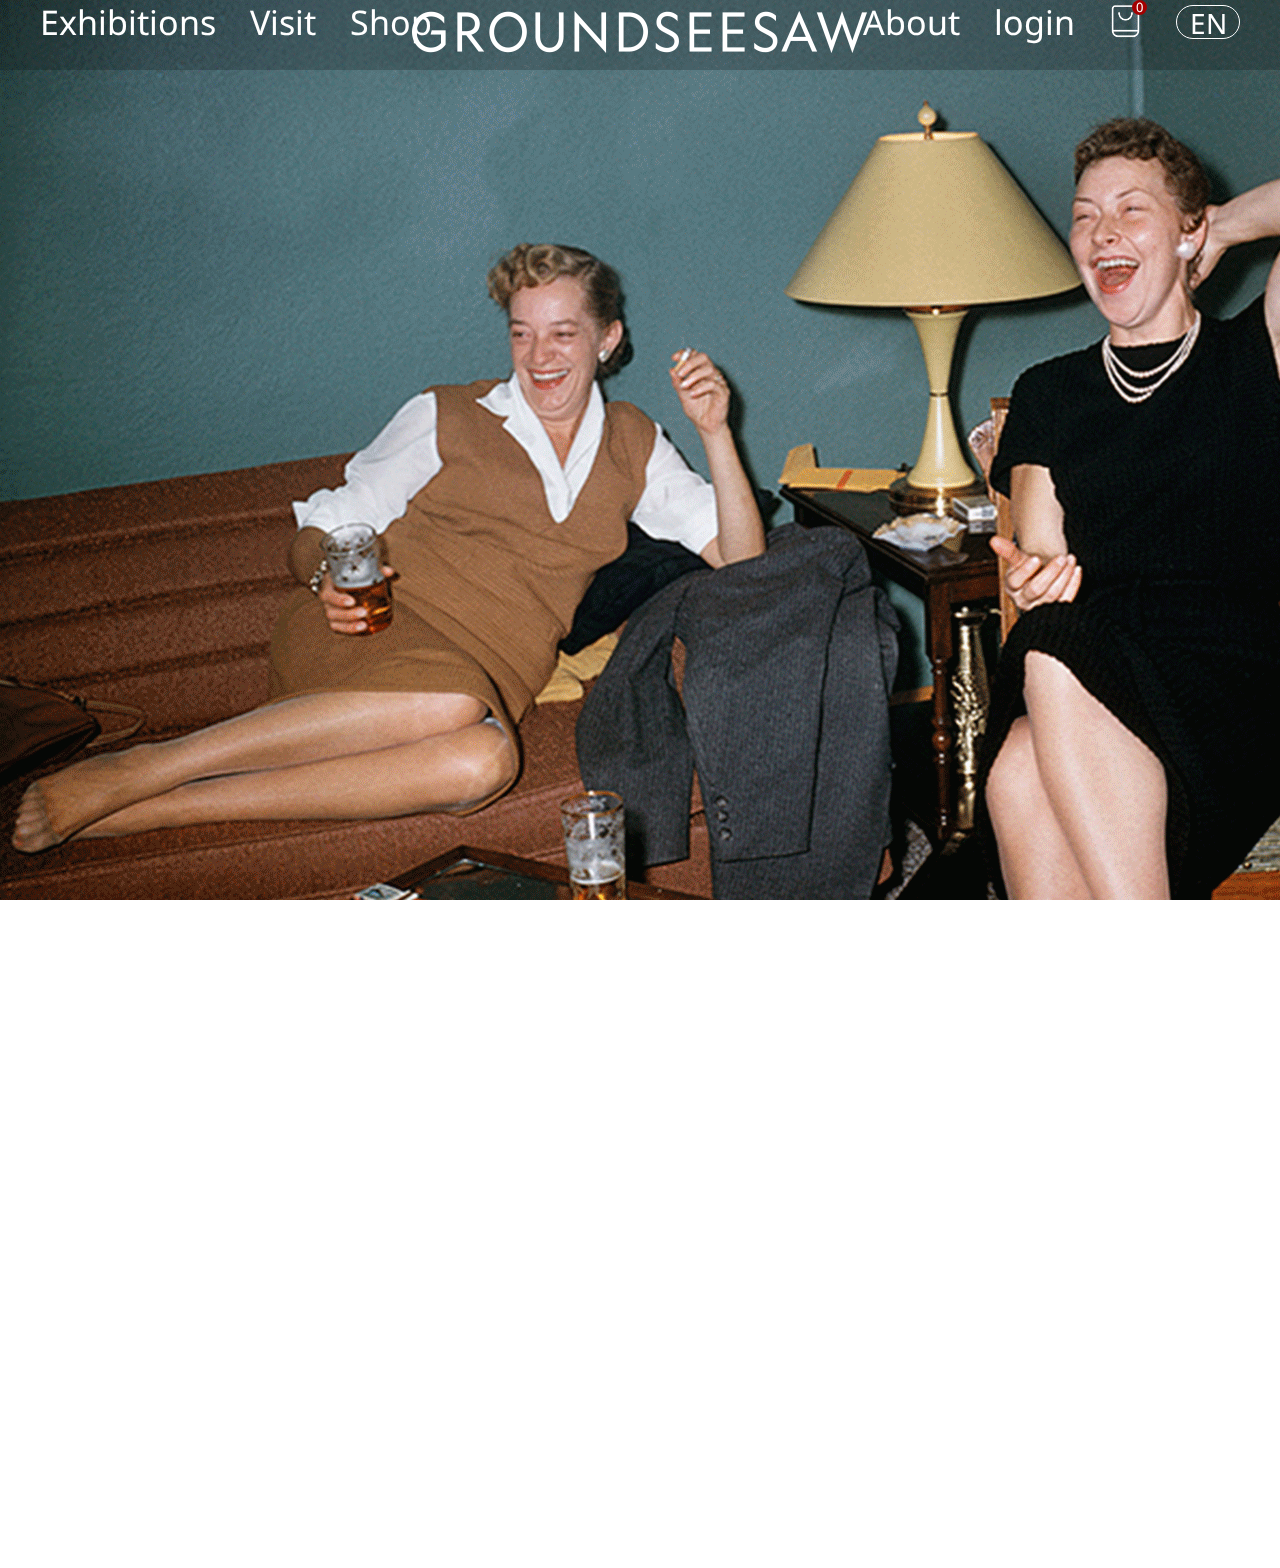
<file: index.html>
<!DOCTYPE html>
<html lang="ko">
<head>
    <meta charset="UTF-8">
    <meta http-equiv="X-UA-Compatible" content="IE=edge">
<!--<meta name="viewport" content="width=device-width, initial-scale=1.0"> -->
    <!-- 모바일에서 pc처럼 보이게 하려고  -->
    <title>groundseesaw</title>

    <link href="lib/fullpage.min.css" rel="stylesheet" />
    <link href="css/main.css" rel="stylesheet" />
</head>
<body>
    <header>
        <div class="gnb">
            <h1>
                <a href="#">
                    <img src="img/seesawlogo.png" alt="로고" />
                </a>
            </h1>
            <nav>
                <ul class="left_gnb">
                    <li class="depth01">
                        <a href="#">Exhibitions</a>
                        <ul class="depth02">
                            <li><a href="#">NOW</a></li>
                            <li><a href="#">PAST</a></li>
                            <li><a href="#">전체</a></li>
                            <li><a href="#">서촌</a></li>
                            <li><a href="#">성수</a></li>
                            <li><a href="#">명동</a></li>
                        </ul> <!-- .depth02 end -->
                    </li> <!-- .depth01 end -->
                    <li class="depth01">
                        <a href="#">Visit</a>
                        <ul class="depth02">
                            <li><a href="#">Your visit</a></li>
                            <li><a href="#">서촌</a></li>
                            <li><a href="#">성수</a></li>
                            <li><a href="#">명동</a></li>
                        </ul> <!-- .depth02 end -->
                    </li>
                    <li class="depth01">
                        <a href="#">Shop</a>
                        <ul class="depth02">
                            <li><a href="#">ALL</a></li>
                            <li><a href="#">BEST</a></li>
                            <li><a href="#">NEW</a></li>
                            <li><a href="#">MD PICK</a></li>
                        </ul> <!-- .depth02 end -->
                    </li>
                </ul> <!-- .left_gnb -->

                <ul class="right_gnb">
                    <li class="depth01">
                        <a href="#">About</a>
                        <ul class="depth02">
                            <li><a href="#">Make Inspiration Real</a></li>
                            <li><a href="#">6 Key words</a></li>
                            <li><a href="#">Media & Art</a></li>
                        </ul> <!-- .depth02 end -->
                    </li>
                    <li><a href="#">login</a></li>
                    <li>
                        <a href="#">
                            <div>
                                <figure>
                                    <img src="img/icons8-shopping-bag-64.png" alt="쇼핑백" />
                                    <p>0</p>
                                </figure>
                            </div>
                        </a>
                    </li>
                    <li>
                        <a href="#">
                            <p>EN</p>
                        </a>
                    </li>
                </ul> <!-- .right_gnb end -->
            </nav>
        </div> <!-- .gnb end -->
    </header>

    <div id="fullpage">
        <main class="section fp-auto-height">
            <section class="main_visual">
                <figure>
                    <img src="img/main_visual_animation.gif" alt="메인 비주얼"/>
                </figure>
                <!-- <div>
                    <h2>Make <br/>Inspiration <br/>Real</h2>
                </div> -->
                
            </section> <!-- .main_visual end -->

            <section class="exhibitions">
                <a href="#">
                    <h3>EXHIBITIONS</h3>
                </a>
                <div class="inner">
                    <div class="list">
                        <div class="item">
                            <a href="#">
                                <figure>
                                    <img src="img/anonymous.png" alt="어노니머스" />
                                </figure>
                                <div>
                                    <h2>Seochon</h2>
                                    <h4>2022.11.28 - <br/>2023.06.06</h4>
                                    <p>어노니머스 프로젝트</p>
                                </div>
                            </a>
                        </div> <!-- .item end -->

                        <div class="item">
                            <a href="#">
                                <figure>
                                    <img src="img/natalie.png" alt="나탈리 카르푸셴코" />
                                </figure>
                                <div>
                                    <h2>Seongsu</h2>
                                    <h4>2022.12.23 - <br/>2023.05.07</h4>
                                    <p>나탈리 카르푸셴코 사진전</p>
                                </div>
                            </a>
                        </div> <!-- .item end -->

                        <div class="item">
                            <a href="#">
                                <figure>
                                    <img src="img/monet.png" alt="모네 인사이드" />
                                </figure>
                                <div>
                                    <h2>Myeongdong</h2>
                                    <h4>2022.09.01 - <br/>Open Run</h4>
                                    <p>모네인사이드</p>
                                </div>
                            </a>
                        </div> <!-- .item end -->
                    </div> <!-- .list end -->
                </div> <!-- .inner end -->
            </section> <!-- .exhibitions end -->

            <section class="visit">
                <a href="#">
                    <h3>VISIT</h3>
                </a>
                <div class="etiquette ">
                    <div class="item">
                        <figure>
                            <img src="img/visit1.png" alt="아이콘1"/>
                        </figure>
                        <h4>Please be quiet</h4>
                        <p>촬영은 무음으로 해주시고 
                            큰소리를 내어 감상을
                            방해하지 않도록 
                            주의 부탁드립니다.</p>
                    </div> <!-- .item end -->

                    <div class="item">
                        <figure>
                            <img src="img/visit2.png" alt="아이콘2"/>
                        </figure>
                        <h4>No photography</h4>
                        <p>삼각대, 셀카봉, 플래시 사용과
                            상업적 목적의 촬영은 금지됩니다.</p>
                    </div> <!-- .item end -->

                    <div class="item">
                        <figure>
                            <img src="img/visit3.png" alt="아이콘3"/>
                        </figure>
                        <h4>No outside food or drink</h4>
                        <p>전시장 내에서는 음료를 포함한 모든 음식물은 반입이 불가합니다.</p>
                    </div> <!-- .item end -->

                    <div class="item">
                        <figure>
                            <img src="img/visit4.png" alt="아이콘4"/>
                        </figure>
                        <h4>Please don’t touch</h4>
                        <p>전시작품이나 설치물을 만지지 말아주세요.</p>
                    </div> <!-- .item end -->

                    <div class="item">
                        <figure>
                            <img src="img/visit5.png" alt="아이콘5"/>
                        </figure>
                        <h4>No luggage storage</h4>

                        <p>물품보관소는 마련되어있지 않습니다. 
                            이동이 어려운 물품은
                            검표대에서 보관을 도와드리고 있습니다.
                        </p>
                    </div> <!-- .item end -->
                </div> <!-- .etiquette end  -->

                <div class="location">
                    <div class="item">
                        <a href="#">
                            <p>그라운드시소 서촌</p>
                            <div>
                                <figure>
                                    <img src="img/seesawlogo-black.svg" alt="로고"/>
                                </figure>
                                <h2>SEOCHON</h2>
                            </div>
                            <ul>
                                <li>Location & 방문정보</li> 
                                <li>
                                    <figure>
                                        <img src="img/icons8-right-arrow-96.png" alt="화살표"/>
                                    </figure>
                                </li>
                            </ul>
                        </a>
                    </div> <!-- .item end -->

                    <div class="item">
                        <a href="#">
                            <p>그라운드시소 성수</p>
                            <div>
                                <figure>
                                    <img src="img/seesawlogo-black.svg" alt="로고"/>
                                </figure>
                                <h2>SEONGSU</h2>
                            </div>
                            <ul>
                                <li>Location & 방문정보</li> 
                                <li>
                                    <figure>
                                        <img src="img/icons8-right-arrow-96.png" alt="화살표"/>
                                    </figure>
                                </li>
                            </ul>
                        </a>
                    </div> <!-- .item end -->

                    <div class="item">
                        <a href="#">
                            <p>그라운드시소 명동</p>
                            <div>
                                <figure>
                                    <img src="img/seesawlogo-black.svg" alt="로고"/>
                                </figure>
                                <h2>MYEONGDONG</h2>
                            </div>
                            <ul>
                                <li>Location & 방문정보</li> 
                                <li>
                                    <figure>
                                        <img src="img/icons8-right-arrow-96.png" alt="화살표"/>
                                    </figure>
                                </li>
                            </ul>
                        </a>
                    </div> <!-- .item end -->
                </div> <!-- .location end -->
            </section><!-- .visit end -->

            <section class="SHOP">
                <a href="#">
                    <h3>SHOP</h3>
                </a>
    
                <div class="inner">
                    <div class="search">
                        <!-- <label>상품 검색</label> -->
                        <input type="text" placeholder="상품 검색"/>
                        <figure>
                            <img src="img/icons8-search-60.png" alt="검색 아이콘"/>
                        </figure>
                    </div> <!-- .search end -->
                    <div class="list">
                        <div class="item">
                            <a href="#">
                                <figure>
                                    <img src="img/seesaw_shop1.png" alt="샵1"/>
                                </figure>
                            </a>
                            <p>[그라운드시소샵] 어노니머스 프로젝트 자석 책갈피</p>
                            <strong>₩3,500 ~ ₩3,500</strong>
                        </div> <!-- .itme end -->

                        <div class="item">
                            <a href="#">
                                <figure>
                                    <img src="img/seesaw_shop2.png" alt="샵2"/>
                                </figure>
                            </a>
                            <p>[그라운드시소샵] 어노니머스 프로젝트 아트 미러</p>
                            <strong>₩3,000 ~ ₩3,000</strong>
                        </div> <!-- .itme end -->

                        <div class="item">
                            <a href="#">
                                <figure>
                                    <img src="img/seesaw_shop3.png" alt="샵3"/>
                                </figure>
                            </a>
                            <p>[그라운드시소샵] 어노니머스 프로젝트 납작 마그넷</p>
                            <strong>₩3,500 ~ ₩3,500</strong>
                        </div> <!-- .itme end -->

                        <div class="item">
                            <a href="#">
                                <figure>
                                    <img src="img/seesaw_shop4.png" alt="샵4"/>
                                </figure>
                            </a>
                            <p>[그라운드시소샵] 레드룸 민조킹 왁스 타블렛</p>
                            <strong>₩22,000 ~ ₩22,000</strong>
                        </div> <!-- .itme end -->

                        <div class="item">
                            <a href="#">
                                <figure>
                                    <img src="img/seesaw_shop5.png" alt="샵5"/>
                                </figure>
                            </a>
                            <p>[그라운드시소샵] 레드룸 도록</p>
                            <ul>
                                <li>₩28,000</li>
                                <li>29%</li>
                                <li><strong>₩20,000</strong></li>
                            </ul>
                        </div> <!-- .itme end -->

                        <div class="item">
                            <a href="#">
                                <figure>
                                    <img src="img/seesaw_shop1.png" alt="샵6"/>
                                </figure>
                            </a>
                            <p>[그라운드시소샵] 우연히 웨스 앤더슨 엽서북</p>
                            <strong>₩20,000 ~ ₩40,000</strong>
                        </div> <!-- .itme end -->
                    </div> <!-- .list end -->
                    <p><a href="#">MORE</a></p>
                </div> <!-- .inner end -->
            </section> <!-- .SHOP end -->

            <div class="text_animation">
                <figure>
                    <img src="img/text_animation.gif" alt="애니메이션"/>
                </figure>
            <!--  <ul>
                    <li>MAKE INSPIRATION REAL.</li>
                    <li>MAKE INSPIRATION REAL.</li>
                </ul> -->
            </div>

            <section class="about">
                <a href="#">
                    <h3>ABOUT</h3>
                </a>
                <div class="inner">
                    <div class="list">
                        <div class="item">
                            <a href="#">
                                <figure>
                                    <img src="img/diverse.png" alt="다양한"/>
                                </figure>
                                <div>
                                    <h4>Diverse</h4>
                                    <h5>다양한</h5>
                                    <p>그라운드시소는 다양성에서 시작됩니다. 옳고 그름이 아닌 서로 다름에 집중하며 열린 사고를 지향합니다. 제각각인 관심사와 취향, 아이디어들이 모여 하나의 그라운드시소를 만듭니다.</p>
                                </div>
                            </a>
                        </div> <!-- .item end -->

                        <div class="item">
                            <a href="#">
                                <figure>
                                    <img src="img/elevating.png" alt="고취시키는" />
                                </figure>
                                <div>
                                    <h4>Elevating</h4>
                                    <h5>고취시키는</h5>
                                    <p>그라운드시소는 사람들을 고취시킵니다. 감정과 사고, 더 나아가 하루의 가치를 끌어올리기 위해 노력합니다. 그라운드시소를 통해 세상을 더 넓게, 더 깊게 바라볼 수 있다고 믿습니다.</p>
                                </div>
                            </a>
                        </div> <!-- .item end -->

                        <div class="item">
                            <a href="#">
                                <figure>
                                    <img src="img/ever-changing.png" alt="늘 변화하는"/>
                                </figure>
                                <div>
                                    <h4>Ever-changing</h4>
                                    <h5>늘 변화하는</h5>
                                    <p>그라운드시소는 늘 좋은 방향으로 변화합니다. 예술문화의 변화와 흐름을 기민하게 받아들이고 유연하게 반응합니다. 다양한 트렌드와 이슈들을 주목하며 그에 맞춰 변화하고 성장합니다.</p>
                                </div>
                            </a>
                        </div> <!-- .item end -->

                        <div class="item">
                            <a href="#">
                                <figure>
                                    <img src="img/genuin.png" alt="고유한"/>
                                </figure>
                                <div>
                                    <h4>Genuin</h4>
                                    <h5>고유한</h5>
                                    <p>그라운드시소는 예술이 가진 고유함을 추구합니다. 의미 있는 메시지를 담고 있는가, 유일무이한가, 최고의 퀄리티인가. 일회성이 아닌, 시간이 지날수록 가치가 더해지는 오리지널리티를 추구합니다.</p>
                                </div>
                            </a>
                        </div> <!-- .item end -->

                        <div class="item">
                            <a href="#">
                                <figure>
                                    <img src="img/forourtime.png" alt="우리의 시간을 위한"/>
                                </figure>
                                <div>
                                    <h4>For our time</h4>
                                    <h5>우리의 시간을 위한</h5>
                                    <p>그라운드시소는 모두의 시간을 중요시합니다. 우리와 함께하는 시간이 아깝지 않도록 끊임없이 고민하고 깊이를 더합니다. 더불어 현재를 사는 우리에게 지금 꼭 필요한 이야기를 전달합니다.</p>
                                </div>
                            </a>
                        </div> <!-- .item end -->

                        <div class="item">
                            <a href="#">
                                <figure>
                                    <img src="img/trustworthy.png" alt="믿을 수 있는"/>
                                </figure>
                                <div>
                                    <h4>Trustworthy</h4>
                                    <h5>믿을 수 있는</h5>
                                    <p>그라운드시소는 믿을 수 있습니다. 국내외 누적 관람객 350만 명 이상, 6년 연속 관람객 최다 방문 TOP3 기록 등. 각 분야의 전문 인력들이 모여 다양한 관점과 노하우를 자랑합니다.</p>
                                </div>
                            </a>
                        </div> <!-- .item end -->
                    </div> <!-- .list end -->
                </div> <!-- .inner end -->
            </section> <!-- .about end -->
        </main>
    
        <footer class="section footer fp-auto-height">
            <div class="inner">
                <h2>Make Inspiration Real_Groundseesaw</h2>
                <div class="list1">
                    <div class="item">
                        <strong>(주)미디어앤아트</strong>
                        <p>사업자등록번호. 261-81-07403</p>
                        <p>대표자. 지성욱</p>
                        <p>통신판매업신고. 2020-서울성동-01049 호</p>
                    </div> <!-- .item end -->
                    
                    <div class="item">
                        <strong>Customer Center</strong>
                        <p><span>T</span>. 1522 - 1796 (10:00 - 19:00 / 점심시간 12:30 - 13:30)</p>
                        <p><span>E</span>. groundseesaw@mnart.co.kr</p>
                        <p><span>Add</span>. 서울특별시 성동구 아차산로17길 49 A동 지하 1층 RB111호</p>
                    </div> <!-- .item end -->
                </div> <!-- .list end -->

                <div class="list2">
                    <div>
                        <ul class="list_corp">
                            <li><a href="#">이용약관</a></li>
                            <li><a href="#">개인정보 처리방침</a></li>
                            <li><a href="#">배송/교환/환불정책</a></li>
                            <li><a href="#">대관안내</a></li>
                            <p>© 2022 BY GROUNDSEESAW ALL RIGHTS RESERVED.</p>
                        </ul> <!-- .list_corp -->
                    </div>
                    <div>
                        <div class="mna">
                            <ul class="sns">
                                <li class="instagram">
                                    <a href="#">
                                        <figure>
                                            <img src="img/icons8-instagram-52.png" alt="인스타"/>
                                        </figure>
                                    </a>
                                </li> <!-- .instagram end -->

                                <li class="youtube">
                                    <a href="#">
                                        <figure>
                                            <img src="img/icons8-youtube-54.png" alt="유튜브"/>
                                        </figure>
                                    </a>
                                </li><!-- .youtube end -->

                                <li class="twitter">
                                    <a href="#">
                                        <figure>
                                            <img src="img/icons8-twitter-50.png" alt="트위터"/>
                                        </figure>
                                    </a>
                                </li> <!-- .twitter end -->
                            </ul> <!-- .sns end -->
                            <h4>MEDIA & ART</h4>
                        </div> <!-- .mna end -->
                    </div>
                </div> <!-- .list2 end -->
            </div> <!-- .inner end -->

        </footer>
    </div>

    <script src="lib/fullpage.min.js"></script>
    <script type="text/javascript">
        var myFullpage = new fullpage('#fullpage', {
        });
    </script>

</body>
</html>
</file>
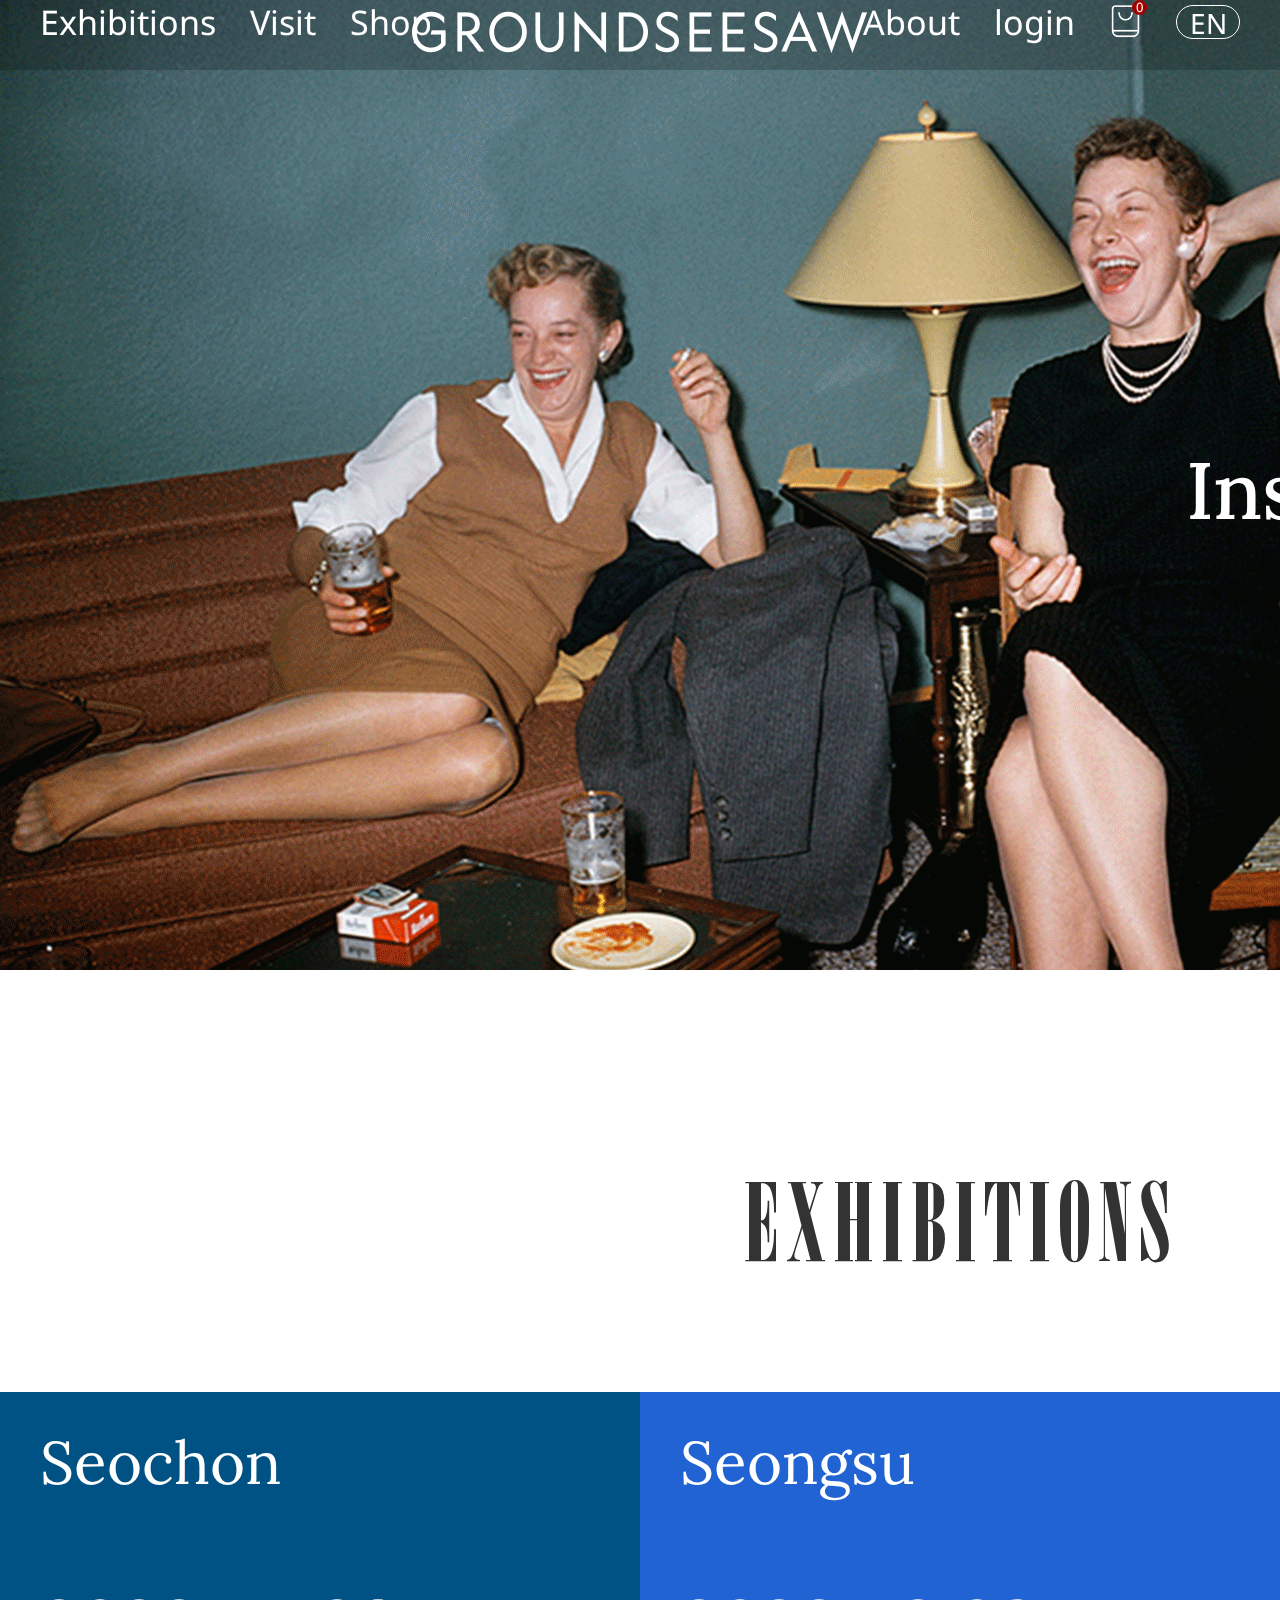
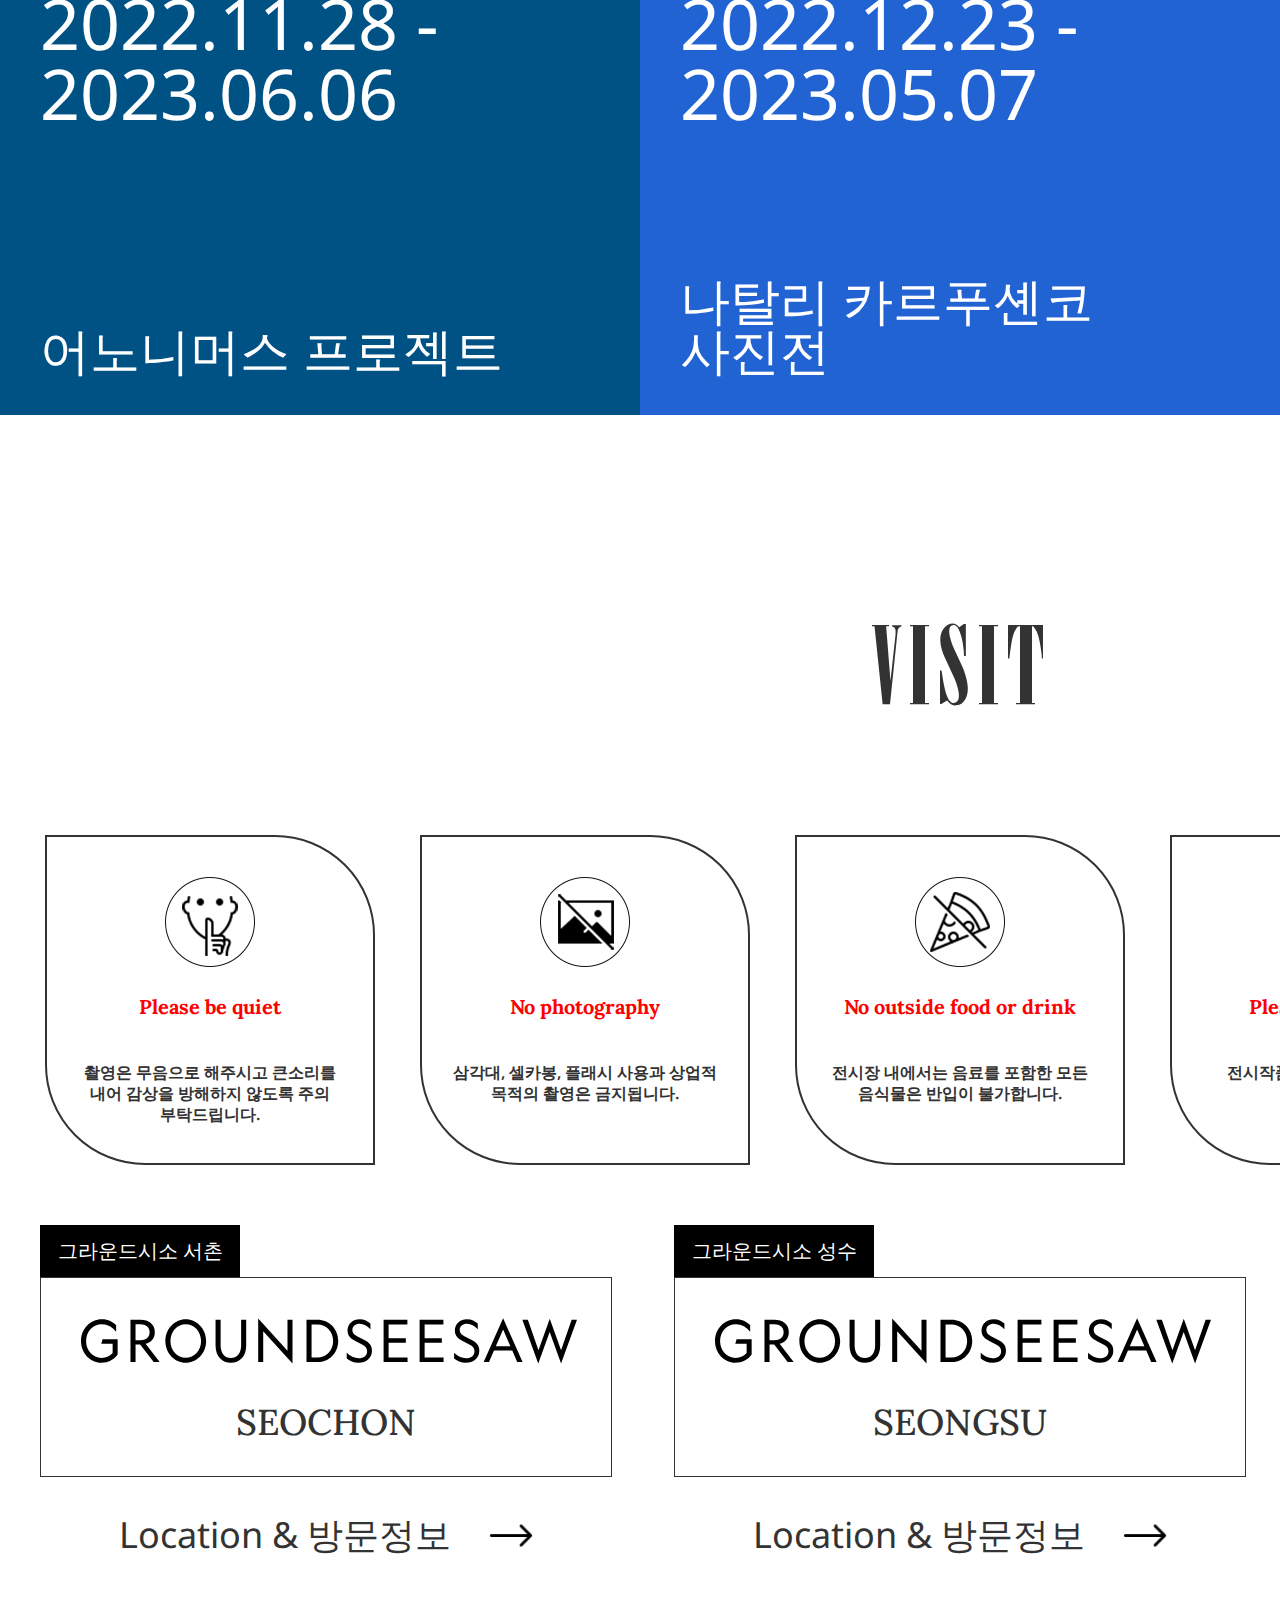
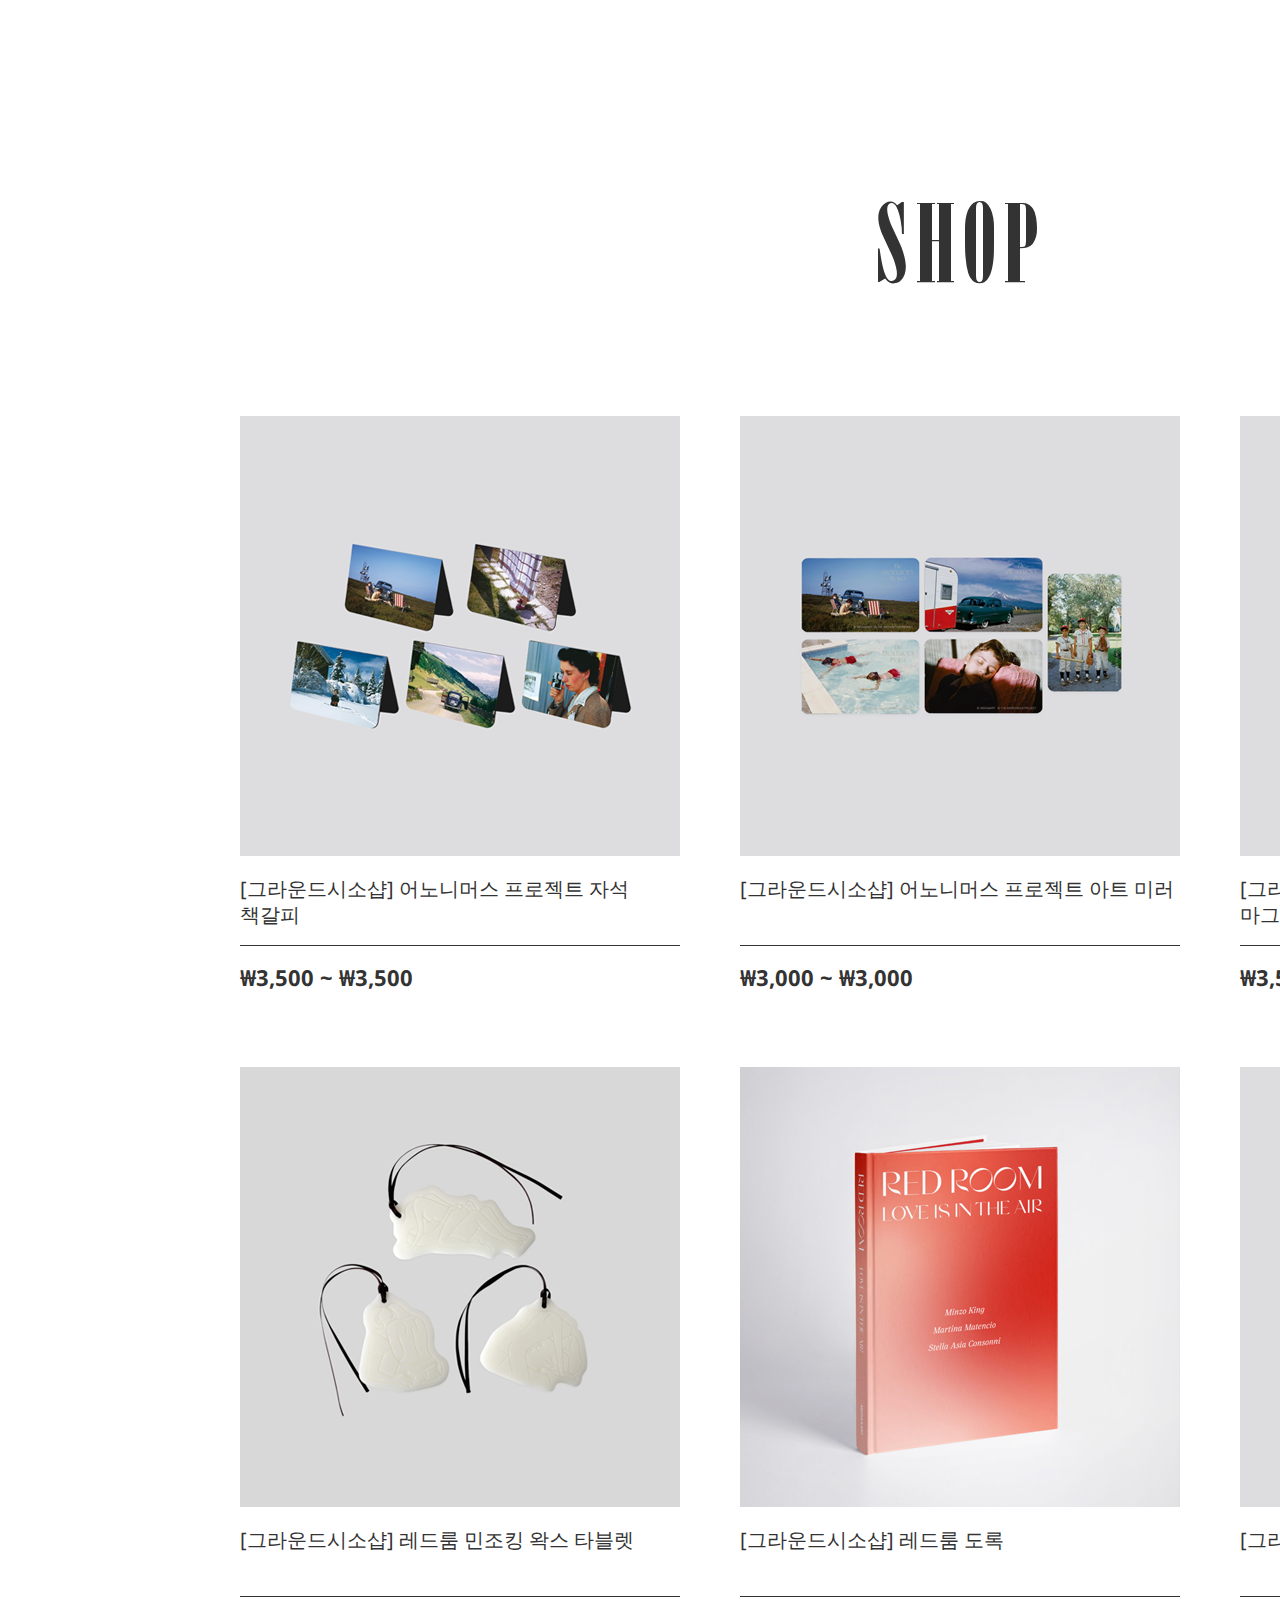
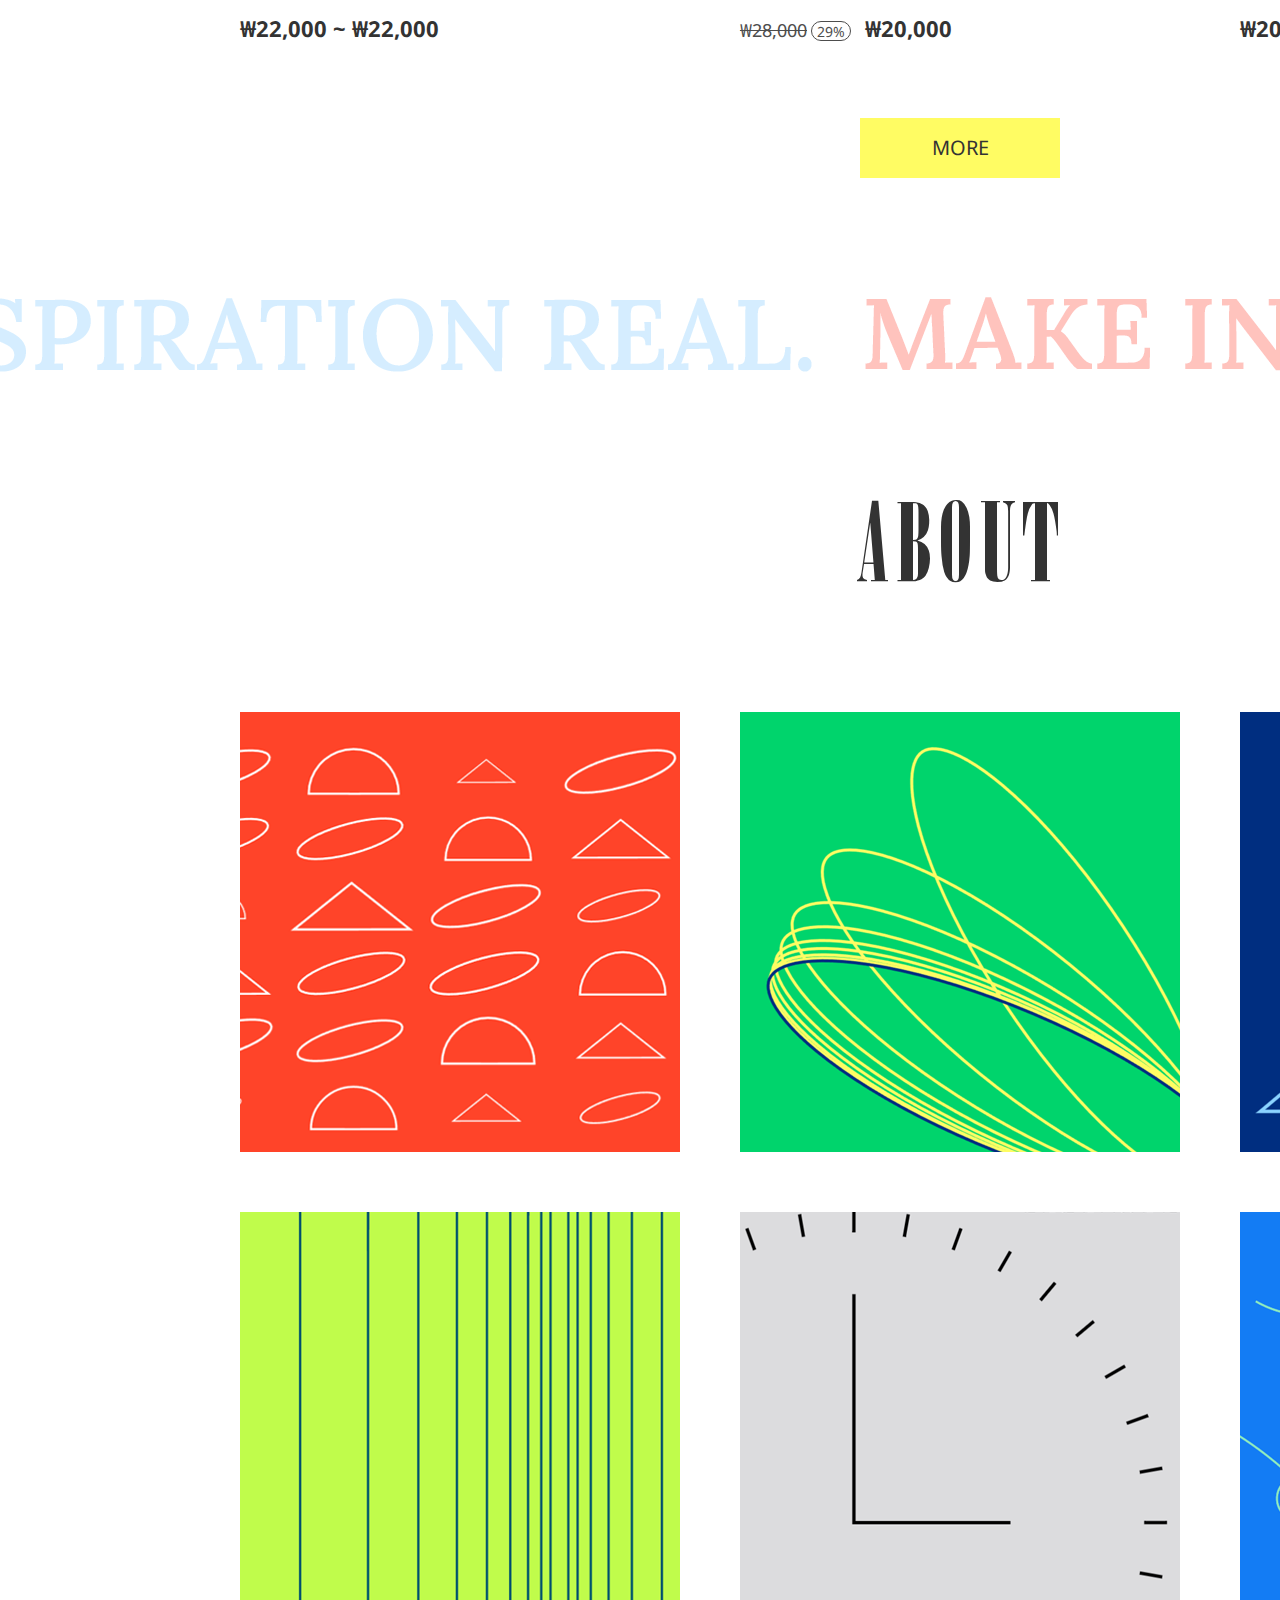
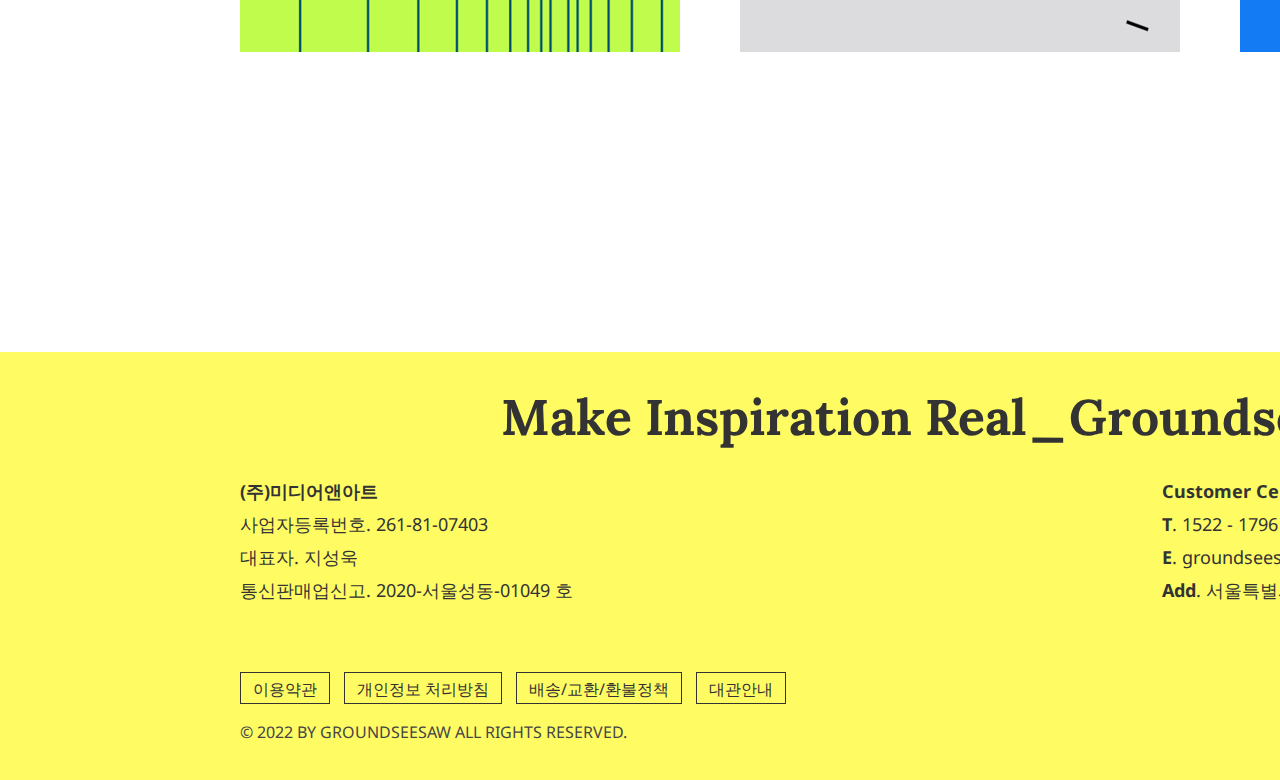
<file: index.html.html>
<!DOCTYPE html>
<html lang="ko">
<head>
    <meta charset="UTF-8">
    <meta http-equiv="X-UA-Compatible" content="IE=edge">
<!--<meta name="viewport" content="width=device-width, initial-scale=1.0"> -->
    <!-- 모바일에서 pc처럼 보이게 하려고  -->
<title>index</title>
    <link href="css/groundseesaw.css" rel="stylesheet" />
</head>
<body>
    <header>
        <div class="gnb">
            <h1>
                <a href="#">
                    <img src="img/seesawlogo.png" alt="로고" />
                </a>
            </h1>
            <nav>
                <ul class="left_gnb">
                    <li class="depth01">
                        <a href="#">Exhibitions</a>
                        <ul class="depth02">
                            <li><a href="#">NOW</a></li>
                            <li><a href="#">PAST</a></li>
                            <li><a href="#">전체</a></li>
                            <li><a href="#">서촌</a></li>
                            <li><a href="#">성수</a></li>
                            <li><a href="#">명동</a></li>
                        </ul> <!-- .depth02 end -->
                    </li> <!-- .depth01 end -->
                    <li class="depth01">
                        <a href="#">Visit</a>
                        <ul class="depth02">
                            <li><a href="#">Your visit</a></li>
                            <li><a href="#">서촌</a></li>
                            <li><a href="#">성수</a></li>
                            <li><a href="#">명동</a></li>
                        </ul> <!-- .depth02 end -->
                    </li>
                    <li class="depth01">
                        <a href="#">Shop</a>
                        <ul class="depth02">
                            <li><a href="#">ALL</a></li>
                            <li><a href="#">BEST</a></li>
                            <li><a href="#">NEW</a></li>
                            <li><a href="#">MD PICK</a></li>
                        </ul> <!-- .depth02 end -->
                    </li>
                </ul> <!-- .left_gnb -->

                <ul class="right_gnb">
                    <li class="depth01">
                        <a href="#">About</a>
                        <ul class="depth02">
                            <li><a href="#">Make Inspiration Real</a></li>
                            <li><a href="#">6 Key words</a></li>
                            <li><a href="#">Media & Art</a></li>
                        </ul> <!-- .depth02 end -->
                    </li>
                    <li><a href="#">login</a></li>
                    <li>
                        <a href="#">
                            <div>
                                <figure>
                                    <img src="img/icons8-shopping-bag-64.png" alt="쇼핑백" />
                                    <p>0</p>
                                </figure>
                            <div>
                        </a>
                    </li>
                    <li>
                        <a href="#">
                            <p>EN</p>
                        </a>
                    </li>
                </ul> <!-- .right_gnb end -->
            </nav>
        </div> <!-- .gnb end -->
    </header>

    <main>
        <section class="main_visual">
            <figure>
                <img src="img/main_visual_animation.gif" alt="메인 비주얼"/>
            </figure>
            <div>
                <h2>Make <br/>Inspiration <br/>Real</h2>
            </div>
            
        </section> <!-- .main_visual end -->

        <section class="exhibitions">
            <a href="#">
                <h3>EXHIBITIONS</h3>
            </a>
            <div class="inner">
                <div class="list">
                    <div class="item">
                        <a href="#">
                            <figure>
                                <img src="img/anonymous.png" alt="어노니머스" />
                            </figure>
                            <div>
                                <h2>Seochon</h2>
                                <h4>2022.11.28 - <br/>2023.06.06</h4>
                                <p>어노니머스 프로젝트</p>
                            </div>
                        </a>
                    </div> <!-- .item end -->

                    <div class="item">
                        <a href="#">
                            <figure>
                                <img src="img/natalie.png" alt="나탈리 카르푸셴코" />
                            </figure>
                            <div>
                                <h2>Seongsu</h2>
                                <h4>2022.12.23 - <br/>2023.05.07</h4>
                                <p>나탈리 카르푸셴코 사진전</p>
                            </div>
                        </a>
                    </div> <!-- .item end -->

                    <div class="item">
                        <a href="#">
                            <figure>
                                <img src="img/monet.png" alt="모네 인사이드" />
                            </figure>
                            <div>
                                <h2>Myeongdong</h2>
                                <h4>2022.09.01 - <br/>Open Run</h4>
                                <p>모네인사이드</p>
                            </div>
                        </a>
                    </div> <!-- .item end -->
                </div> <!-- .list end -->
            </div> <!-- .inner end -->
        </section> <!-- .exhibitions end -->

        <section class="visit">
            <a href="#">
                <h3>VISIT</h3>
            </a>
            <div class="etiquette ">
                <div class="item">
                    <figure>
                        <img src="img/visit1.png" />
                    </figure>
                    <h4>Please be quiet</h4>
                    <p>촬영은 무음으로 해주시고 
                        큰소리를 내어 감상을
                        방해하지 않도록 
                        주의 부탁드립니다.</p>
                </div> <!-- .item end -->

                <div class="item">
                    <figure>
                        <img src="img/visit2.png" />
                    </figure>
                    <h4>No photography</h4>
                    <p>삼각대, 셀카봉, 플래시 사용과
                        상업적 목적의 촬영은 금지됩니다.</p>
                </div> <!-- .item end -->

                <div class="item">
                    <figure>
                        <img src="img/visit3.png" />
                    </figure>
                    <h4>No outside food or drink</h4>
                    <p>전시장 내에서는 음료를 포함한 모든 음식물은 반입이 불가합니다.</p>
                </div> <!-- .item end -->

                <div class="item">
                    <figure>
                        <img src="img/visit4.png" />
                    </figure>
                    <h4>Please don’t touch</h4>
                    <p>전시작품이나 설치물을 만지지 말아주세요.</p>
                </div> <!-- .item end -->

                <div class="item">
                    <figure>
                        <img src="img/visit5.png" />
                    </figure>
                    <h4>No luggage storage</h4>

                    <p>물품보관소는 마련되어있지 않습니다. 
                        이동이 어려운 물품은
                        검표대에서 보관을 도와드리고 있습니다.
                    </p>
                </div> <!-- .item end -->
            </div> <!-- .etiquette end  -->

            <div class="location">
                <div class="item">
                    <a href="#">
                        <p>그라운드시소 서촌</p>
                        <div>
                            <figure>
                                <img src="img/seesawlogo-black.svg" />
                            </figure>
                            <h2>SEOCHON</h2>
                        </div>
                        <ul>
                            <li>Location & 방문정보</li> 
                            <li>
                                <figure>
                                    <img src="img/icons8-right-arrow-96.png" />
                                </figure>
                            </li>
                        </ul>
                    </a>
                </div> <!-- .item end -->

                <div class="item">
                    <a href="#">
                        <p>그라운드시소 성수</p>
                        <div>
                            <figure>
                                <img src="img/seesawlogo-black.svg" />
                            </figure>
                            <h2>SEONGSU</h2>
                        </div>
                        <ul>
                            <li>Location & 방문정보</li> 
                            <li>
                                <figure>
                                    <img src="img/icons8-right-arrow-96.png" />
                                </figure>
                            </li>
                        </ul>
                    </a>
                </div> <!-- .item end -->

                <div class="item">
                    <a href="#">
                        <p>그라운드시소 명동</p>
                        <div>
                            <figure>
                                <img src="img/seesawlogo-black.svg" />
                            </figure>
                            <h2>MYEONGDONG</h2>
                        </div>
                        <ul>
                            <li>Location & 방문정보</li> 
                            <li>
                                <figure>
                                    <img src="img/icons8-right-arrow-96.png" />
                                </figure>
                            </li>
                        </ul>
                    </a>
                </div> <!-- .item end -->
            </div> <!-- .location end -->
        </section><!-- .visit end -->

        <section class="SHOP">
            <a href="#">
                <h3>SHOP</h3>
            </a>
  
            <div class="inner">
                <div class="search">
                    <!-- <label>상품 검색</label> -->
                    <input type="text" placeholder="상품 검색"/>
                    <figure>
                        <img src="img/icons8-search-60.png" />
                    </figure>
                </div> <!-- .search end -->
                <div class="list">
                    <div class="item">
                        <a href="#">
                            <figure>
                                <img src="img/seesaw_shop1.png" />
                            </figure>
                        </a>
                        <p>[그라운드시소샵] 어노니머스 프로젝트 자석 책갈피</p>
                        <strong>₩3,500 ~ ₩3,500</strong>
                    </div> <!-- .itme end -->

                    <div class="item">
                        <a href="#">
                            <figure>
                                <img src="img/seesaw_shop2.png" />
                            </figure>
                        </a>
                        <p>[그라운드시소샵] 어노니머스 프로젝트 아트 미러</p>
                        <strong>₩3,000 ~ ₩3,000</strong>
                    </div> <!-- .itme end -->

                    <div class="item">
                        <a href="#">
                            <figure>
                                <img src="img/seesaw_shop3.png" />
                            </figure>
                        </a>
                        <p>[그라운드시소샵] 어노니머스 프로젝트 납작 마그넷</p>
                        <strong>₩3,500 ~ ₩3,500</strong>
                    </div> <!-- .itme end -->

                    <div class="item">
                        <a href="#">
                            <figure>
                                <img src="img/seesaw_shop4.png" />
                            </figure>
                        </a>
                        <p>[그라운드시소샵] 레드룸 민조킹 왁스 타블렛</p>
                        <strong>₩22,000 ~ ₩22,000</strong>
                    </div> <!-- .itme end -->

                    <div class="item">
                        <a href="#">
                            <figure>
                                <img src="img/seesaw_shop5.png" />
                            </figure>
                        </a>
                        <p>[그라운드시소샵] 레드룸 도록</p>
                        <ul>
                            <li>₩28,000</li>
                            <li>29%</li>
                            <li><strong>₩20,000</strong></li>
                        </ul>
                    </div> <!-- .itme end -->

                    <div class="item">
                        <a href="#">
                            <figure>
                                <img src="img/seesaw_shop1.png" />
                            </figure>
                        </a>
                        <p>[그라운드시소샵] 우연히 웨스 앤더슨 엽서북</p>
                        <strong>₩20,000 ~ ₩40,000</strong>
                    </div> <!-- .itme end -->
                </div> <!-- .list end -->
                <p><a href="#">MORE</a></p>
            </div> <!-- .inner end -->
        </section> <!-- .SHOP end -->

        <div class="text_animation">
            <figure>
                <img src="img/text_animation.gif" />
            </figure>
           <!--  <ul>
                <li>MAKE INSPIRATION REAL.</li>
                <li>MAKE INSPIRATION REAL.</li>
            </ul> -->
        </div>

        <section class="about">
            <a href="#">
                <h3>ABOUT</h3>
            </a>
            <div class="inner">
                <div class="list">
                    <div class="item">
                        <a href="#">
                            <figure>
                                <img src="img/diverse.png" />
                            </figure>
                            <div>
                                <h4>Diverse</h4>
                                <h5>다양한</h5>
                                <p>그라운드시소는 다양성에서 시작됩니다. 옳고 그름이 아닌 서로 다름에 집중하며 열린 사고를 지향합니다. 제각각인 관심사와 취향, 아이디어들이 모여 하나의 그라운드시소를 만듭니다.</p>
                            </div>
                        </a>
                    </div> <!-- .item end -->

                    <div class="item">
                        <a href="#">
                            <figure>
                                <img src="img/elevating.png" />
                            </figure>
                            <div>
                                <h4>Elevating</h4>
                                <h5>고취시키는</h5>
                                <p>그라운드시소는 사람들을 고취시킵니다. 감정과 사고, 더 나아가 하루의 가치를 끌어올리기 위해 노력합니다. 그라운드시소를 통해 세상을 더 넓게, 더 깊게 바라볼 수 있다고 믿습니다.</p>
                            </div>
                        </a>
                    </div> <!-- .item end -->

                    <div class="item">
                        <a href="#">
                            <figure>
                                <img src="img/ever-changing.png" />
                            </figure>
                            <div>
                                <h4>Ever-changing</h4>
                                <h5>늘 변화하는</h5>
                                <p>그라운드시소는 늘 좋은 방향으로 변화합니다. 예술문화의 변화와 흐름을 기민하게 받아들이고 유연하게 반응합니다. 다양한 트렌드와 이슈들을 주목하며 그에 맞춰 변화하고 성장합니다.</p>
                            </div>
                        </a>
                    </div> <!-- .item end -->

                    <div class="item">
                        <a href="#">
                            <figure>
                                <img src="img/genuin.png" />
                            </figure>
                            <div>
                                <h4>Genuin</h4>
                                <h5>고유한</h5>
                                <p>그라운드시소는 예술이 가진 고유함을 추구합니다. 의미 있는 메시지를 담고 있는가, 유일무이한가, 최고의 퀄리티인가. 일회성이 아닌, 시간이 지날수록 가치가 더해지는 오리지널리티를 추구합니다.</p>
                            </div>
                        </a>
                    </div> <!-- .item end -->

                    <div class="item">
                        <a href="#">
                            <figure>
                                <img src="img/forourtime.png" />
                            </figure>
                            <div>
                                <h4>For our time</h4>
                                <h5>우리의 시간을 위한</h5>
                                <p>그라운드시소는 모두의 시간을 중요시합니다. 우리와 함께하는 시간이 아깝지 않도록 끊임없이 고민하고 깊이를 더합니다. 더불어 현재를 사는 우리에게 지금 꼭 필요한 이야기를 전달합니다.</p>
                            </div>
                        </a>
                    </div> <!-- .item end -->

                    <div class="item">
                        <a href="#">
                            <figure>
                                <img src="img/trustworthy.png" />
                            </figure>
                            <div>
                                <h4>Trustworthy</h4>
                                <h5>믿을 수 있는</h5>
                                <p>그라운드시소는 믿을 수 있습니다. 국내외 누적 관람객 350만 명 이상, 6년 연속 관람객 최다 방문 TOP3 기록 등. 각 분야의 전문 인력들이 모여 다양한 관점과 노하우를 자랑합니다.</p>
                            </div>
                        </a>
                    </div> <!-- .item end -->
                </div> <!-- .list end -->
            </div> <!-- .inner end -->
        </section> <!-- .about end -->
    </main>

    <footer>
        <div class="inner">
            <h2>Make Inspiration Real_Groundseesaw</h2>
            <div class="list1">
                <div class="item">
                    <strong>(주)미디어앤아트</strong>
                    <p>사업자등록번호. 261-81-07403</p>
                    <p>대표자. 지성욱</p>
                    <p>통신판매업신고. 2020-서울성동-01049 호</p>
                </div> <!-- .item end -->
                
                <div class="item">
                    <strong>Customer Center</strong>
                    <p><span>T</span>. 1522 - 1796 (10:00 - 19:00 / 점심시간 12:30 - 13:30)</p>
                    <p><span>E</span>. groundseesaw@mnart.co.kr</p>
                    <p><span>Add</span>. 서울특별시 성동구 아차산로17길 49 A동 지하 1층 RB111호</p>
                </div> <!-- .item end -->
            </div> <!-- .list end -->

            <div class="list2">
                <div>
                    <ul class="list_corp">
                        <li><a href="#">이용약관</a></li>
                        <li><a href="#">개인정보 처리방침</a></li>
                        <li><a href="#">배송/교환/환불정책</a></li>
                        <li><a href="#">대관안내</a></li>
                        <p>© 2022 BY GROUNDSEESAW ALL RIGHTS RESERVED.</p>
                    </ul> <!-- .list_corp -->
                </div>
                <div>
                    <div class="mna">
                        <ul class="sns">
                            <li class="instagram">
                                <a href="#">
                                    <figure>
                                        <img src="img/icons8-instagram-52.png" />
                                    </figure>
                                </a>
                            </li> <!-- .instagram end -->

                            <li class="youtube">
                                <a href="#">
                                    <figure>
                                        <img src="img/icons8-youtube-54.png" />
                                    </figure>
                                </a>
                            </li><!-- .youtube end -->

                            <li class="twitter">
                                <a href="#">
                                    <figure>
                                        <img src="img/icons8-twitter-50.png" />
                                    </figure>
                                </a>
                            </li> <!-- .twitter end -->
                        </ul> <!-- .sns end -->
                        <h4>MEDIA & ART</h4>
                    </div> <!-- .mna end -->
                </div>
            </div> <!-- .list2 end -->
        </div> <!-- .inner end -->

    </footer>
</body>
</html>
</file>
<file: css/main.css>
@charset "utp-8";

@import url('https://fonts.googleapis.com/css2?family=Noto+Sans:wght@400;500;600;700;800;900&display=swap');
@import url('https://fonts.googleapis.com/css2?family=Lora:wght@400;500;600;700&display=swap');
@font-face {
    font-family: 'OPTIOnyx';
    src: url('font/OPTIOnyx.eot');
    src: url('font/OPTIOnyx.eot?#iefix') format('embedded-opentype'),
        url('font/OPTIOnyx.woff2') format('woff2'),
        url('font/OPTIOnyx.woff') format('woff');
    font-weight: 500;
    font-style: normal;
    font-display: swap;
}

* {
    margin: 0;
    padding: 0;
    box-sizing: border-box;
}
li {
    list-style: none;
}
a {
    text-decoration: none;
    color: inherit;
}
body {
    min-width: 1920px; /* 작은 화면에서 1920px로 보임. 모바일에서도 여백 그대로 나오게 .. */
    color: #333;
    line-height: 1;
    font-family: 'Noto Sans', sans-serif;
}
h2 {
    font-family: 'Lora', serif;
}
h3 {
    font-family: 'OPTIOnyx';
    text-align: center;
    font-size: 100px;
    font-weight: 400;
    letter-spacing: 5px;
    margin-bottom: 120px;
}

/* ✨✨✨ header */
header {
    background-color: rgb(0, 0, 0,0.2);
    width: 100%;
    height: 70px;
    padding-top: 5px;
    position: fixed;
    z-index: 10;
}
/* header:hover {
    background-color: rgb(0, 0, 0,0.2);
} */
header .gnb {
    position: relative;
    height: 65px;
}
h1 {
    position: absolute;
    top: 5px;
    left: 50%;
    transform: translateX(-50%);
    z-index: 11;
}

header .gnb nav {
    display: flex;
    justify-content: space-between;
    margin: 0 40px;
    position: relative;
    height: 65px;
}
header ul li {
    font-size: 34px;
    color: #fff;
    display: inline-block;
    vertical-align: top;
}
header .gnb .left_gnb li {
    margin-right: 30px;
}

/* ✨✨2차메뉴 */

header .gnb:hover::after {
    content: '';
    height: 1px;
    width: 100%;
    background-color: #ffffff;
    display: block;
    position: absolute;
    top: 65px;
    left: 0;
}

header .gnb::before {
    content: '';
    width: 100%;
    height: 65px;
    background-color: rgb(0, 0, 0,0.2);
    display: none;
    position: absolute;
    top:65px;
    left: 0;
    z-index: 1;
}
header .gnb:hover::before {
    display: block;
}
header .gnb nav .left_gnb .depth01 {
    position: relative;
    height: 100%;
}
header .gnb nav .left_gnb .depth01 .depth02 {
    line-height: 65px;
    position: absolute;
    width: 500px;
    top: 65px;
    left: 0;

   /*  padding-top: 80px; */
    z-index: 10;
    display: none;
}
header .gnb nav .left_gnb .depth01:hover .depth02 {
    display: block;
}

header .gnb nav .left_gnb .depth01 .depth02 li {
    font-size: 18px;
    position: relative;
    z-index: 10;
}


header .gnb .right_gnb li {
    margin-left: 30px;
}
header .gnb .right_gnb li figure {
    width: 33px;
    height: 35px;
    position: relative;
}
header .gnb .right_gnb li figure img {
    width: 100%;
    height: 100%;
}
header .gnb .right_gnb li:nth-of-type(3) p {
    font-size: 13px;
    background-color: #A30000;
    width: 15px;
    height: 15px;
    line-height: 15px;
    text-align: center;
    border-radius: 50%;
    position: absolute;
    top: -5px;
    right: -5px;
}

header .gnb .right_gnb li:nth-of-type(4) {
    font-size: 28px;
    border: 1px solid #fff;
    border-radius: 25px;
    width: 64px;
    height: 34px;
    line-height: 34px;
    text-align: center;
}
/* ✨✨2차메뉴 */


header .gnb nav .right_gnb .depth01 {
    position: relative;
    height: 100%;
}
header .gnb nav .right_gnb .depth01 .depth02 {
    line-height: 65px;
    position: absolute;
    width: 500px;
    top: 65px;
    right: 0;

   /*  padding-top: 80px; */
    z-index: 10;
    display: none;
}
header .gnb nav .right_gnb .depth01:hover .depth02 {
    display: block;
}

header .gnb nav .right_gnb .depth01 .depth02 li {
    font-size: 18px;
    position: relative;
    z-index: 10;
}


/* ✨✨✨ main */
main .main_visual {
    position: relative;
}
main .main_visual figure {
    width: 100%;
    height: 100%;
}
main .main_visual figure img {
    width: 100%;
    height: 100%;
    object-fit: cover;
}
main .main_visual h2 {
    font-size: 80px;
    font-weight: 500;
    text-align: right;
    color: #fff;
}
main .main_visual div {
    width: 420px;
    position: absolute;
    top: 370px;
    right: 320px;
}
/* ✨✨✨ .exhibitions */
main .exhibitions {
    margin: 200px 0;
}
main .exhibitions .inner .list {
    display: flex;
    justify-content: space-between;
}
main .exhibitions .inner .list .item {
    width: calc(100% / 3);
    background-color: #005285;
    color: #fff;
    position: relative;
}
main .exhibitions .inner .list .item:nth-of-type(2) {
    background-color: #2163d3;
}
main .exhibitions .inner .list .item:nth-of-type(3) {
    background-color: #ff4429;
}
main .exhibitions .inner .list .item figure {
    display: none;
    width: 100%;
    height: 100%;
    position: absolute;
    top: 0;
    left: 0;
}
main .exhibitions .inner .list .item figure img {
    width: 100%;
    height: 100%;
    object-fit: cover;
}
main .exhibitions .inner .list .item:hover figure{
    display: block;
}


main .exhibitions .inner .list .item div {
    height: 100%;
    padding: 40px;
    word-break: keep-all;
    display: flex;
    flex-wrap: wrap;
}
main .exhibitions .inner .list .item div h2 {
    font-size: 60px;
    font-weight: 400;
    height: 156px;
}
main .exhibitions .inner .list .item div h4 {
    font-size: 70px;
    font-weight: 400;
    height: 260px;
}
main .exhibitions .inner .list .item div p {
    font-size: 50px;
    height: 127px;
    display: flex;
    align-items: end;
    z-index: 1;
}

/* ✨✨✨.VISIT */
.visit .etiquette{
    display: flex;
    justify-content: space-between;
    margin: 0 45px;
    margin-bottom: 60px;
    
}
.visit .etiquette .item {
    width: 330px;
    height: 330px;
    border: 2px solid #333;
    border-radius: 0 100px;
    position: relative;
}

.visit .etiquette .item figure {
    width: 90px;
    height: 90px;
    position: absolute;
    top: 40px;
    left: 50%;
    transform: translateX(-50%);
}
.visit .etiquette .item figure img {
    width: 100%;
    height: 100%;
    object-fit: cover;
}
.visit .etiquette .item h4 {
    font-size: 20px;
    width: 330px;
    text-align: center;
    color: red;
    position: absolute;
    top: 160px;
    left: 50%;
    transform: translateX(-50%);
    font-family: 'Lora', serif;

}
.visit .etiquette .item p {
    font-size: 16px;
    text-align: center;
    width: 280px;
    position: absolute;
    top: 225px;
    left: 50%;
    transform: translateX(-50%);
    word-break: keep-all;
    line-height: 1.3;
    font-weight: 600;
}

.visit .location {
    padding: 0 40px;
    display: flex;
    justify-content: space-between;
    margin-bottom: 240px;
}
.visit .location .item {
    width: 572px;
}
.visit .location .item p:nth-of-type(1) {
    font-size: 20px;
    color: #fff;
    background-color: #000;
    width: 200px;
    height: 52px;
    text-align: center;
    line-height: 52px;
}
.visit .location .item div {
    width: 572px;
    height: 200px;
    padding: 40px;
    border: 1px solid #333;

}
.visit .location .item div figure {
    width: 496px;
    height: 46px;
    margin-bottom: 40px;
}
.visit .location .item div figure img {
    width: 100%;
    height: 100%;
}
.visit .location .item div h2 {
    font-size: 36px;
    text-align: center;
    font-weight: 500;
}
.visit .location .item ul {
    width: 100%;
    margin-top: 40px;
    text-align: center;
}
.visit .location .item ul li {
    display: inline-block;
    font-size: 36px;
}
.visit .location .item ul li:nth-of-type(1) {
    margin-right: 33px;
}
.visit .location .item ul li figure {
    width: 46px;
    height: 25px;
}
.visit .location .item ul li figure img {
    width: 100%;
    height: 100%;
    object-fit: cover;
}

/*✨✨✨ .SHOP */
.SHOP h3 {
    margin-bottom: 66px;
}
.SHOP .inner {
    width: 1440px;
    margin: 0 auto;
}
.SHOP .inner .search {
    position: relative;
    text-align: right;
}
.SHOP .inner .search input{
    width: 184px;
    border: none;
    border-bottom: 2px solid #333;
    padding: 5px 0;
}
.SHOP .inner .search figure {
    width: 16px;
    height: 16px;
    position: absolute;
    top: 50%;
    right: 0;
    transform: translateY(-50%);
}
.SHOP .inner .search figure img {
    width: 100%;
    object-fit: cover;
}


.SHOP .inner .list {
    display: flex;
    flex-wrap: wrap;
    justify-content: space-between;
    margin-top: 30px;
}
.SHOP .inner .list .item {
    width: 440px;
    height:591px;
    margin-bottom: 60px;
    position: relative;
}
.SHOP .inner .list .item figure:hover::before {
    content: '';
    width: 100%;
    height: 440px;
    display: block;
    background-color: hsla(0, 0%, 0%, 0.1);
    position: absolute;
    top: 0;
    left: 0;

}
.SHOP .inner .list .item figure {
    width: 100%;
    height: 440px;
}
.SHOP .inner .list .item figure img{
    width: 100%;
    height: 100%;
    object-fit: cover;
}
.SHOP .inner .list .item p {
    font-size: 20px;
    line-height: 1.3;
    word-break: keep-all;
    margin: 20px 0;
    height: 70px;
    border-bottom: 1px solid #333;
}

.SHOP .inner .list .item strong {
    font-size: 22px;
}
.SHOP .inner .list .item ul {
    width: 100%;
}
.SHOP .inner .list .item ul li {
    display: inline-block;
}
.SHOP .inner .list .item ul li:nth-of-type(1) {
    font-size: 18px;
    color: #4D4D4D;
    text-decoration: line-through;
}
.SHOP .inner .list .item ul li:nth-of-type(2) {
    font-size: 14px;
    color: #4D4D4D;
    border: 1px solid #4D4D4D;
    width: 40px;
    height: 20px;
    line-height: 20px;
    text-align: center;
    border-radius: 12px;
    margin-right: 10px;
}
.SHOP .inner>p {
    font-size: 20px;
    width: 200px;
    height: 60px;
    background-color: #fffc63;
    line-height: 60px;
    text-align: center;
    margin: 0 auto;
}
.SHOP .inner>p a {
    display: block;
    width: 100%;
    height: 100%;
    
}
.SHOP .inner>p:hover {
    background-color: #2163d3;
    color: #fff;
}
/* ✨✨✨text_animation */
.text_animation {
    overflow: hidden;
}
/* ✨✨✨.about */
.about .inner {
    width: 1440px;
    margin: 0 auto;
}
.about .inner .list {
    display: flex;
    flex-wrap: wrap;
    justify-content: space-between;
}
.about .inner .list .item {
    width: 440px;
    height: 440px;
    position: relative;
    margin-bottom: 60px;
}
.about .inner .list .item figure {
    width: 100%;
    height: 100%;
}
.about .inner .list .item figure img{
    width: 100%;
    height: 100%;
    object-fit: cover;
}
.about .inner .list .item div {
    position: absolute;
    top: 50%;
    left: 50%;
    transform: translate(-50%, -50%);
    color: #fff;
    text-align: center;
    word-break: keep-all;
    opacity: 0;
    transition: 1s;
}
.about .inner .list .item div h4 {
    font-family: 'Lora', serif;
    font-size: 50px;
    width: 440px;
}
.about .inner .list .item div h5 {
    font-size: 40px;
    margin: 20px 0 40px;
}
.about .inner .list .item div p {
    padding: 0 50px;
    font-size: 20px;
    /* 말줄임표 */
    display: -webkit-box;
    text-overflow: ellipsis;
    -webkit-box-orient: vertical;
    -webkit-line-clamp: 3;
    overflow: hidden;
    /* 말줄임표 */
    line-height: 1.3;
}
.about .inner .list .item:hover div{
    opacity: 1;
    transition: 1s; /* display: none, block으로 하면 transition  안 먹힘 opacity로 해줄 것 */

}
.about .inner .list .item:hover a::before {
    content: '';
    width: 100%;
    height: 100%;
    background-color: hsl(0, 0%, 0%, 0.4);
    display: block;
    position: absolute;
    top: 0;
    left: 0;
}

/* ✨✨✨.footer */
footer {
    margin-top: 240px;
    width: 100%;
    height: 100%;
    background-color: #fffc63;
    padding: 40px 0;
}
footer .inner {
    width: 1440px;
    height: 100%;
    margin: 0 auto;
    position: relative;
}
footer .inner h2 {
    font-size: 50px;
    text-align: center;
    margin-bottom: 40px;
}
footer .inner .list1 {
    display: flex;
    justify-content: space-between;
}
footer .inner .list1 .item {
    font-size: 18px;
}
footer .inner .list1 .item span {
    font-weight: bold;
}
footer .inner .list1 .item p {
    margin: 15px 0;
}

/* footer .inner .list2 .list_corp {
    position: absolute;
    left: 0;
    top: 300px;
} */
footer .inner .list2 {
    display: flex;
    justify-content: space-between;
    margin-top: 40px;
}
footer .inner .list2 .list_corp li {
    display: inline-block;
    height: 32px;
    border: 1px solid #333;
    line-height: 32px;
    text-align: center;
    padding: 0 12px;
    margin-right: 10px;
}
footer .inner .list2>div {
    display: flex;
    align-items: end;
}
footer .inner .list2 .list_corp p {
    color: #454545;
    margin-top: 20px;
}
/* footer .inner .list2 .mna {
    position: absolute;
    right: 0;
    top: 300px;
} */
footer .inner .list2 .mna .sns {
    text-align: right;
}
footer .inner .list2 .mna .sns li {
    display: inline-block;
}
footer .inner .list2 .mna .sns li a figure {
    width: 44px;
    height: 44px;
    background-color: #ffd563;
    border-radius: 50%;
    margin-left: 10px;
    position: relative;
}

footer .inner .list2 .mna .sns li a figure img {
    width: 31px;
    object-fit: cover;
    position: absolute;
    top: 50%;
    left: 50%;
    transform: translate(-50%, -50%);
}
footer .inner .list2 .mna .sns .youtube a figure img {
    width: 45px;
    object-fit: cover;
}
footer .inner .list2 .mna h4 {
    font-size: 30px;
    margin-top: 10px;
}

footer .inner .list2 .mna .sns li:hover figure{
    transform: scale(1.1);
}
</file>
<file: css/groundseesaw.css>
@charset "utp-8";

@import url('https://fonts.googleapis.com/css2?family=Noto+Sans:wght@400;500;600;700;800;900&display=swap');
@import url('https://fonts.googleapis.com/css2?family=Lora:wght@400;500;600;700&display=swap');
@font-face {
    font-family: 'OPTIOnyx';
    src: url('font/OPTIOnyx.eot');
    src: url('font/OPTIOnyx.eot?#iefix') format('embedded-opentype'),
        url('font/OPTIOnyx.woff2') format('woff2'),
        url('font/OPTIOnyx.woff') format('woff');
    font-weight: 500;
    font-style: normal;
    font-display: swap;
}

* {
    margin: 0;
    padding: 0;
    box-sizing: border-box;
}
li {
    list-style: none;
}
a {
    text-decoration: none;
    color: inherit;
}
body {
    min-width: 1920px; /* 작은 화면에서 1920px로 보임. 모바일에서도 여백 그대로 나오게 .. */
    color: #333;
    line-height: 1;
    font-family: 'Noto Sans', sans-serif;
}
h2 {
    font-family: 'Lora', serif;
}
h3 {
    font-family: 'OPTIOnyx';
    text-align: center;
    font-size: 100px;
    font-weight: 400;
    letter-spacing: 5px;
    margin-bottom: 120px;
}

/* ✨✨✨ header */
header {
    background-color: rgb(0, 0, 0,0.2);
    width: 100%;
    height: 70px;
    padding-top: 5px;
    position: fixed;
    z-index: 10;
}
/* header:hover {
    background-color: rgb(0, 0, 0,0.2);
} */
header .gnb {
    position: relative;
    height: 65px;
}
h1 {
    position: absolute;
    top: 5px;
    left: 50%;
    transform: translateX(-50%);
    z-index: 11;
}

header .gnb nav {
    display: flex;
    justify-content: space-between;
    margin: 0 40px;
    position: relative;
    height: 65px;
}
header ul li {
    font-size: 34px;
    color: #fff;
    display: inline-block;
    vertical-align: top;
}
header .gnb .left_gnb li {
    margin-right: 30px;
}

/* ✨✨2차메뉴 */

header .gnb:hover::after {
    content: '';
    height: 1px;
    width: 100%;
    background-color: #ffffff;
    display: block;
    position: absolute;
    top: 65px;
    left: 0;
}

header .gnb::before {
    content: '';
    width: 100%;
    height: 65px;
    background-color: rgb(0, 0, 0,0.2);
    display: none;
    position: absolute;
    top:65px;
    left: 0;
    z-index: 1;
}
header .gnb:hover::before {
    display: block;
}
header .gnb nav .left_gnb .depth01 {
    position: relative;
    height: 100%;
}
header .gnb nav .left_gnb .depth01 .depth02 {
    line-height: 65px;
    position: absolute;
    width: 500px;
    top: 65px;
    left: 0;

   /*  padding-top: 80px; */
    z-index: 10;
    display: none;
}
header .gnb nav .left_gnb .depth01:hover .depth02 {
    display: block;
}

header .gnb nav .left_gnb .depth01 .depth02 li {
    font-size: 18px;
    position: relative;
    z-index: 10;
}


header .gnb .right_gnb li {
    margin-left: 30px;
}
header .gnb .right_gnb li figure {
    width: 33px;
    height: 35px;
    position: relative;
}
header .gnb .right_gnb li figure img {
    width: 100%;
    height: 100%;
}
header .gnb .right_gnb li:nth-of-type(3) p {
    font-size: 13px;
    background-color: #A30000;
    width: 15px;
    height: 15px;
    line-height: 15px;
    text-align: center;
    border-radius: 50%;
    position: absolute;
    top: -5px;
    right: -5px;
}

header .gnb .right_gnb li:nth-of-type(4) {
    font-size: 28px;
    border: 1px solid #fff;
    border-radius: 25px;
    width: 64px;
    height: 34px;
    line-height: 34px;
    text-align: center;
}
/* ✨✨2차메뉴 */


header .gnb nav .right_gnb .depth01 {
    position: relative;
    height: 100%;
}
header .gnb nav .right_gnb .depth01 .depth02 {
    line-height: 65px;
    position: absolute;
    width: 500px;
    top: 65px;
    right: 0;

   /*  padding-top: 80px; */
    z-index: 10;
    display: none;
}
header .gnb nav .right_gnb .depth01:hover .depth02 {
    display: block;
}

header .gnb nav .right_gnb .depth01 .depth02 li {
    font-size: 18px;
    position: relative;
    z-index: 10;
}


/* ✨✨✨ main */
main .main_visual {
    position: relative;
}
main .main_visual figure {
    width: 100%;
    height: 100%;
}
main .main_visual figure img {
    width: 100%;
    height: 100%;
    object-fit: cover;
}
main .main_visual h2 {
    font-size: 80px;
    font-weight: 500;
    text-align: right;
    color: #fff;
}
main .main_visual div {
    width: 420px;
    position: absolute;
    top: 370px;
    right: 320px;
}
/* ✨✨✨ .exhibitions */
main .exhibitions {
    margin: 200px 0;
}
main .exhibitions .inner .list {
    display: flex;
    justify-content: space-between;
}
main .exhibitions .inner .list .item {
    width: calc(100% / 3);
    background-color: #005285;
    color: #fff;
    position: relative;
}
main .exhibitions .inner .list .item:nth-of-type(2) {
    background-color: #2163d3;
}
main .exhibitions .inner .list .item:nth-of-type(3) {
    background-color: #ff4429;
}
main .exhibitions .inner .list .item figure {
    display: none;
    width: 100%;
    height: 100%;
    position: absolute;
    top: 0;
    left: 0;
}
main .exhibitions .inner .list .item figure img {
    width: 100%;
    height: 100%;
    object-fit: cover;
}
main .exhibitions .inner .list .item:hover figure{
    display: block;
}


main .exhibitions .inner .list .item div {
    height: 100%;
    padding: 40px;
    word-break: keep-all;
    display: flex;
    flex-wrap: wrap;
}
main .exhibitions .inner .list .item div h2 {
    font-size: 60px;
    font-weight: 400;
    height: 156px;
}
main .exhibitions .inner .list .item div h4 {
    font-size: 70px;
    font-weight: 400;
    height: 260px;
}
main .exhibitions .inner .list .item div p {
    font-size: 50px;
    height: 127px;
    display: flex;
    align-items: end;
    z-index: 1;
}

/* ✨✨✨.VISIT */
.visit .etiquette{
    display: flex;
    justify-content: space-between;
    margin: 0 45px;
    margin-bottom: 60px;
    
}
.visit .etiquette .item {
    width: 330px;
    height: 330px;
    border: 2px solid #333;
    border-radius: 0 100px;
    position: relative;
}

.visit .etiquette .item figure {
    width: 90px;
    height: 90px;
    position: absolute;
    top: 40px;
    left: 50%;
    transform: translateX(-50%);
}
.visit .etiquette .item figure img {
    width: 100%;
    height: 100%;
    object-fit: cover;
}
.visit .etiquette .item h4 {
    font-size: 20px;
    width: 330px;
    text-align: center;
    color: red;
    position: absolute;
    top: 160px;
    left: 50%;
    transform: translateX(-50%);
    font-family: 'Lora', serif;

}
.visit .etiquette .item p {
    font-size: 16px;
    text-align: center;
    width: 280px;
    position: absolute;
    top: 225px;
    left: 50%;
    transform: translateX(-50%);
    word-break: keep-all;
    line-height: 1.3;
    font-weight: 600;
}

.visit .location {
    padding: 0 40px;
    display: flex;
    justify-content: space-between;
    margin-bottom: 240px;
}
.visit .location .item {
    width: 572px;
}
.visit .location .item p:nth-of-type(1) {
    font-size: 20px;
    color: #fff;
    background-color: #000;
    width: 200px;
    height: 52px;
    text-align: center;
    line-height: 52px;
}
.visit .location .item div {
    width: 572px;
    height: 200px;
    padding: 40px;
    border: 1px solid #333;

}
.visit .location .item div figure {
    width: 496px;
    height: 46px;
    margin-bottom: 40px;
}
.visit .location .item div figure img {
    width: 100%;
    height: 100%;
}
.visit .location .item div h2 {
    font-size: 36px;
    text-align: center;
    font-weight: 500;
}
.visit .location .item ul {
    width: 100%;
    margin-top: 40px;
    text-align: center;
}
.visit .location .item ul li {
    display: inline-block;
    font-size: 36px;
}
.visit .location .item ul li:nth-of-type(1) {
    margin-right: 33px;
}
.visit .location .item ul li figure {
    width: 46px;
    height: 25px;
}
.visit .location .item ul li figure img {
    width: 100%;
    height: 100%;
    object-fit: cover;
}

/*✨✨✨ .SHOP */
.SHOP h3 {
    margin-bottom: 66px;
}
.SHOP .inner {
    width: 1440px;
    margin: 0 auto;
}
.SHOP .inner .search {
    position: relative;
    text-align: right;
}
.SHOP .inner .search input{
    width: 184px;
    border: none;
    border-bottom: 2px solid #333;
    padding: 5px 0;
}
.SHOP .inner .search figure {
    width: 16px;
    height: 16px;
    position: absolute;
    top: 50%;
    right: 0;
    transform: translateY(-50%);
}
.SHOP .inner .search figure img {
    width: 100%;
    object-fit: cover;
}


.SHOP .inner .list {
    display: flex;
    flex-wrap: wrap;
    justify-content: space-between;
    margin-top: 30px;
}
.SHOP .inner .list .item {
    width: 440px;
    height:591px;
    margin-bottom: 60px;
    position: relative;
}
.SHOP .inner .list .item figure:hover::before {
    content: '';
    width: 100%;
    height: 440px;
    display: block;
    background-color: hsla(0, 0%, 0%, 0.1);
    position: absolute;
    top: 0;
    left: 0;

}
.SHOP .inner .list .item figure {
    width: 100%;
    height: 440px;
}
.SHOP .inner .list .item figure img{
    width: 100%;
    height: 100%;
    object-fit: cover;
}
.SHOP .inner .list .item p {
    font-size: 20px;
    line-height: 1.3;
    word-break: keep-all;
    margin: 20px 0;
    height: 70px;
    border-bottom: 1px solid #333;
}

.SHOP .inner .list .item strong {
    font-size: 22px;
}
.SHOP .inner .list .item ul {
    width: 100%;
}
.SHOP .inner .list .item ul li {
    display: inline-block;
}
.SHOP .inner .list .item ul li:nth-of-type(1) {
    font-size: 18px;
    color: #4D4D4D;
    text-decoration: line-through;
}
.SHOP .inner .list .item ul li:nth-of-type(2) {
    font-size: 14px;
    color: #4D4D4D;
    border: 1px solid #4D4D4D;
    width: 40px;
    height: 20px;
    line-height: 20px;
    text-align: center;
    border-radius: 12px;
    margin-right: 10px;
}
.SHOP .inner>p {
    font-size: 20px;
    width: 200px;
    height: 60px;
    background-color: #fffc63;
    line-height: 60px;
    text-align: center;
    margin: 0 auto;
}
.SHOP .inner>p a {
    display: block;
    width: 100%;
    height: 100%;
    
}
.SHOP .inner>p:hover {
    background-color: #2163d3;
    color: #fff;
}
/* ✨✨✨.about */
.about .inner {
    width: 1440px;
    margin: 0 auto;
}
.about .inner .list {
    display: flex;
    flex-wrap: wrap;
    justify-content: space-between;
}
.about .inner .list .item {
    width: 440px;
    height: 440px;
    position: relative;
    margin-bottom: 60px;
}
.about .inner .list .item figure {
    width: 100%;
    height: 100%;
}
.about .inner .list .item figure img{
    width: 100%;
    height: 100%;
    object-fit: cover;
}
.about .inner .list .item div {
    position: absolute;
    top: 50%;
    left: 50%;
    transform: translate(-50%, -50%);
    color: #fff;
    text-align: center;
    word-break: keep-all;
    opacity: 0;
    transition: 1s;
}
.about .inner .list .item div h4 {
    font-family: 'Lora', serif;
    font-size: 50px;
    width: 440px;
}
.about .inner .list .item div h5 {
    font-size: 40px;
    margin: 20px 0 40px;
}
.about .inner .list .item div p {
    padding: 0 50px;
    font-size: 20px;
    /* 말줄임표 */
    display: -webkit-box;
    text-overflow: ellipsis;
    -webkit-box-orient: vertical;
    -webkit-line-clamp: 3;
    overflow: hidden;
    /* 말줄임표 */
    line-height: 1.3;
}
.about .inner .list .item:hover div{
    opacity: 1;
    transition: 1s; /* display: none, block으로 하면 transition  안 먹힘 opacity로 해줄 것 */

}
.about .inner .list .item:hover a::before {
    content: '';
    width: 100%;
    height: 100%;
    background-color: hsl(0, 0%, 0%, 0.4);
    display: block;
    position: absolute;
    top: 0;
    left: 0;
}

/* ✨✨✨.footer */
footer {
    margin-top: 240px;
    width: 100%;
    height: 100%;
    background-color: #fffc63;
    padding: 40px 0;
}
footer .inner {
    width: 1440px;
    height: 100%;
    margin: 0 auto;
    position: relative;
}
footer .inner h2 {
    font-size: 50px;
    text-align: center;
    margin-bottom: 40px;
}
footer .inner .list1 {
    display: flex;
    justify-content: space-between;
}
footer .inner .list1 .item {
    font-size: 18px;
}
footer .inner .list1 .item span {
    font-weight: bold;
}
footer .inner .list1 .item p {
    margin: 15px 0;
}

/* footer .inner .list2 .list_corp {
    position: absolute;
    left: 0;
    top: 300px;
} */
footer .inner .list2 {
    display: flex;
    justify-content: space-between;
    margin-top: 40px;
}
footer .inner .list2 .list_corp li {
    display: inline-block;
    height: 32px;
    border: 1px solid #333;
    line-height: 32px;
    text-align: center;
    padding: 0 12px;
    margin-right: 10px;
}
footer .inner .list2>div {
    display: flex;
    align-items: end;
}
footer .inner .list2 .list_corp p {
    color: #454545;
    margin-top: 20px;
}
/* footer .inner .list2 .mna {
    position: absolute;
    right: 0;
    top: 300px;
} */
footer .inner .list2 .mna .sns {
    text-align: right;
}
footer .inner .list2 .mna .sns li {
    display: inline-block;
}
footer .inner .list2 .mna .sns li a figure {
    width: 44px;
    height: 44px;
    background-color: #ffd563;
    border-radius: 50%;
    margin-left: 10px;
    position: relative;
}

footer .inner .list2 .mna .sns li a figure img {
    width: 31px;
    object-fit: cover;
    position: absolute;
    top: 50%;
    left: 50%;
    transform: translate(-50%, -50%);
}
footer .inner .list2 .mna .sns .youtube a figure img {
    width: 45px;
    object-fit: cover;
}
footer .inner .list2 .mna h4 {
    font-size: 30px;
    margin-top: 10px;
}

footer .inner .list2 .mna .sns li:hover figure{
    transform: scale(1.1);
}
</file>
